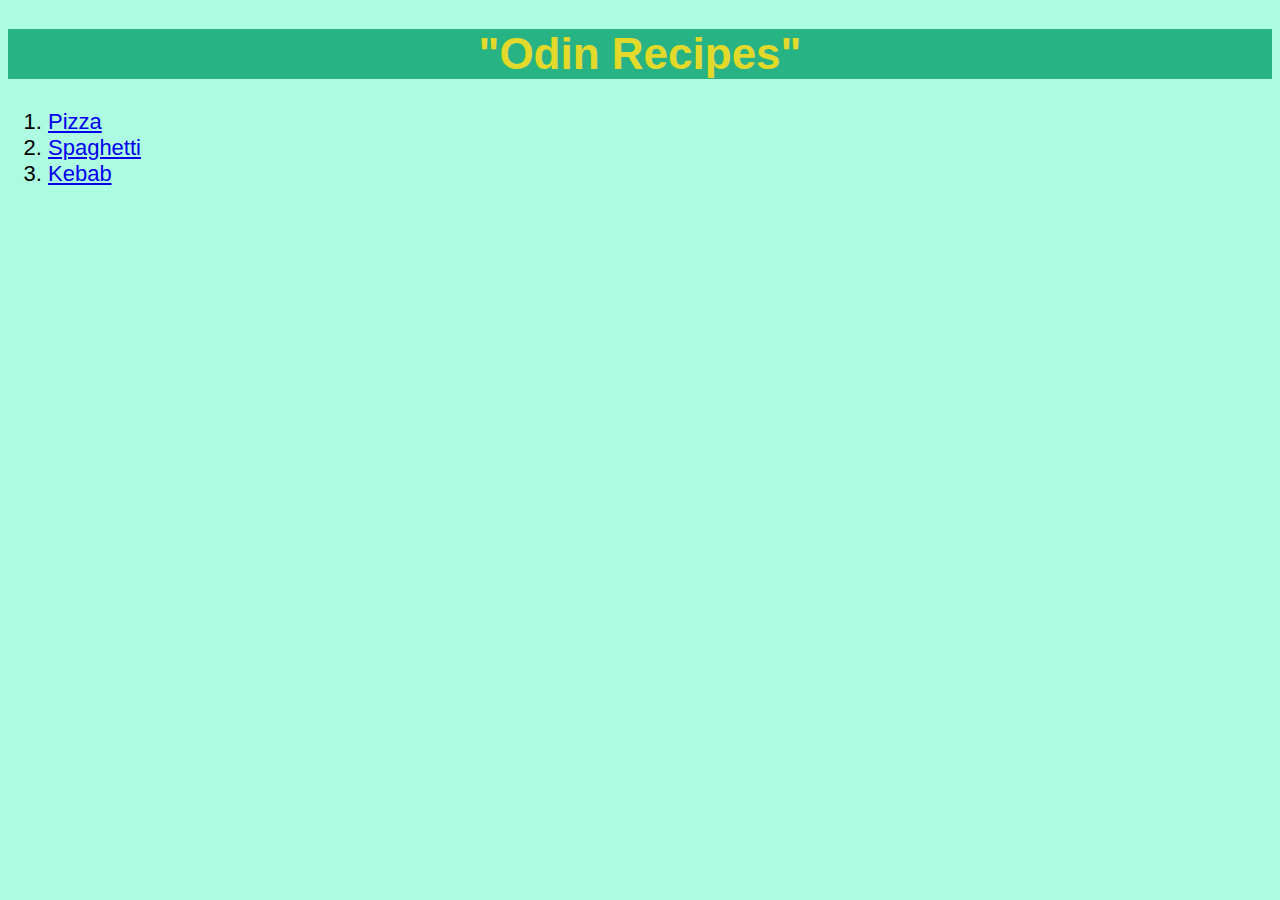
<file: index.html>
<!DOCTYPE html>
<html lang="en">

<head>
    <meta charset="UTF-8">
    <link rel="stylesheet" href="styles.css">
    <title>Odin recipies</title>
</head>

<body>
    <h1>"Odin Recipes"</h1>
    <ol>
        <li><a href="recipes/pizza.html">Pizza</a></li>
        <li><a href="recipes/spaghetti.html">Spaghetti</a></li>
        <li><a href="recipes/kebab.html">Kebab</a></li>
    </ol>
</body>

</html>
</file>
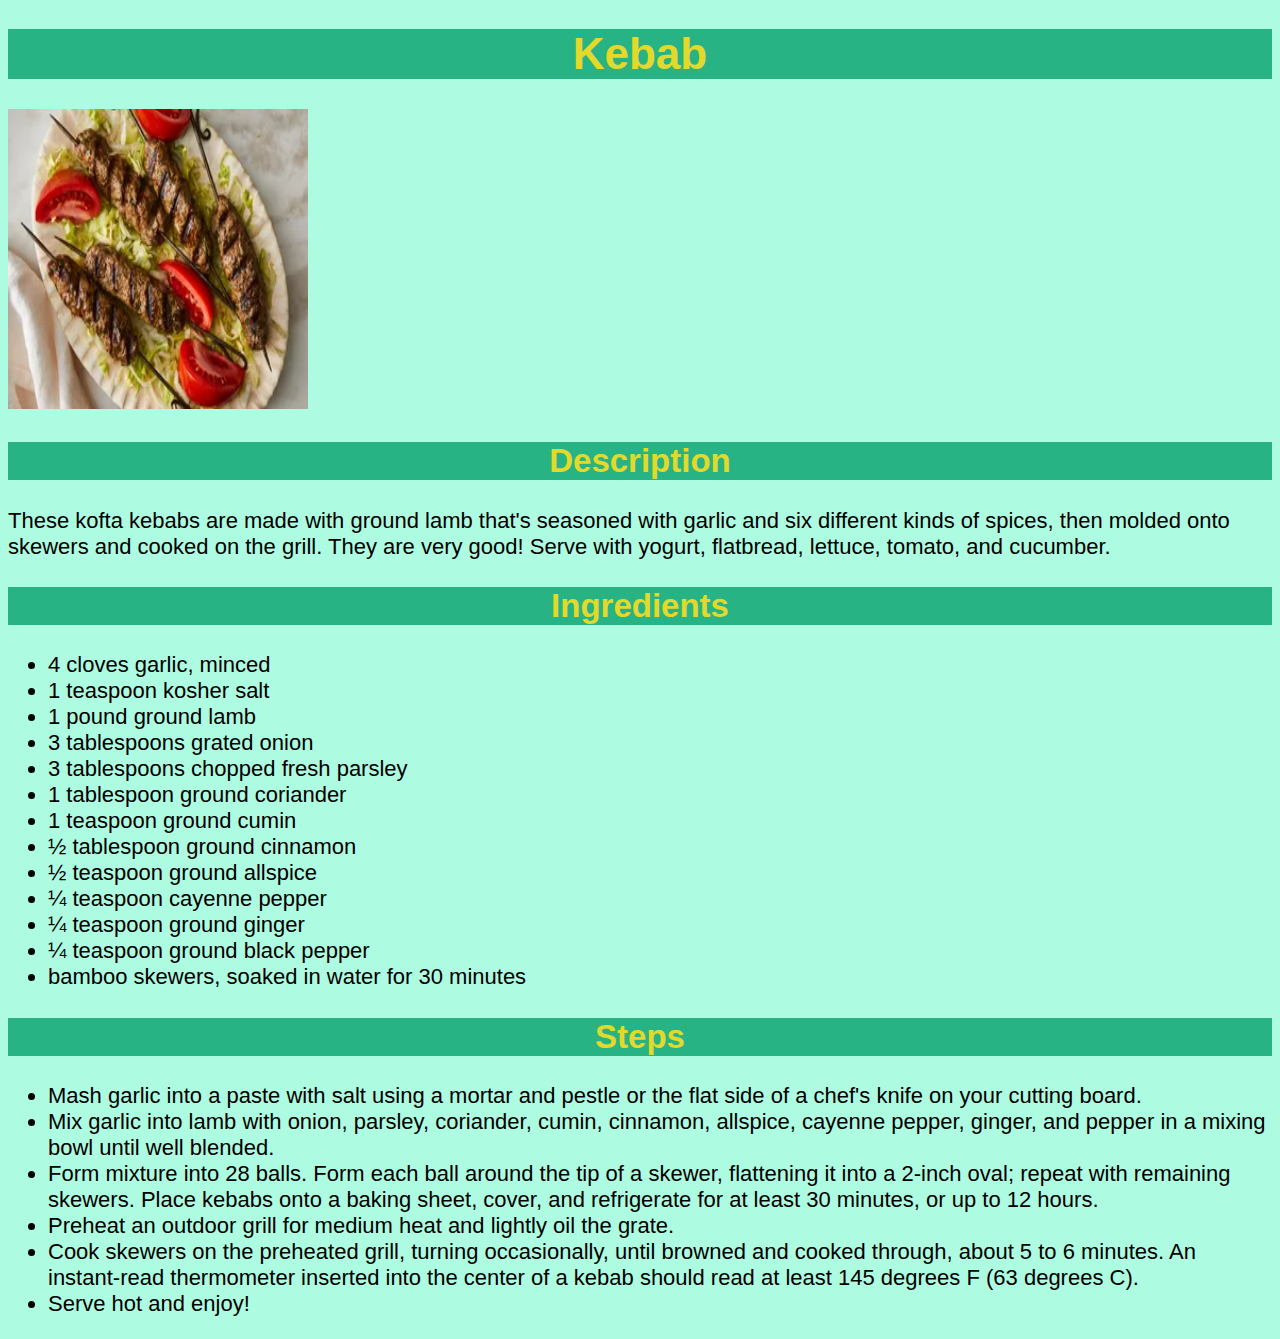
<file: recipes/kebab.html>
<!DOCTYPE html>
<html lang="en">

<head>
    <meta charset="UTF-8">
    <meta name="viewport" content="width=device-width, initial-scale=1.0">
    <link rel="stylesheet" href="../styles.css">
    <title>Kebab</title>
</head>

<body>
    <h1>Kebab</h1>
    <img src="./img/kebab.jpg" alt="kebab" width="300" height="300">
    <h2>Description</h2>
    <p>These kofta kebabs are made with ground lamb that's seasoned with garlic and six different kinds of spices, then
        molded onto skewers and cooked on the grill. They are very good! Serve with yogurt, flatbread, lettuce, tomato,
        and cucumber.</p>
    <h2>Ingredients</h2>
    <ul>
        <li>4 cloves garlic, minced</li>
        <li>1 teaspoon kosher salt</li>
        <li>1 pound ground lamb</li>
        <li>3 tablespoons grated onion</li>
        <li>3 tablespoons chopped fresh parsley</li>
        <li>1 tablespoon ground coriander</li>
        <li>1 teaspoon ground cumin</li>
        <li>½ tablespoon ground cinnamon</li>
        <li>½ teaspoon ground allspice</li>
        <li>¼ teaspoon cayenne pepper</li>
        <li>¼ teaspoon ground ginger</li>
        <li>¼ teaspoon ground black pepper</li>
        <li>bamboo skewers, soaked in water for 30 minutes</li>
    </ul>
    <h2>Steps</h2>
    <ul>
        <li>Mash garlic into a paste with salt using a mortar and pestle or the flat side of a chef's knife on your
            cutting board.</li>
        <li>Mix garlic into lamb with onion, parsley, coriander, cumin, cinnamon, allspice, cayenne pepper, ginger, and
            pepper in a mixing bowl until well blended.</li>
        <li>Form mixture into 28 balls. Form each ball around the tip of a skewer, flattening it into a 2-inch oval;
            repeat with remaining skewers. Place kebabs onto a baking sheet, cover, and refrigerate for at least 30
            minutes, or up to 12 hours.</li>
        <li>Preheat an outdoor grill for medium heat and lightly oil the grate.</li>
        <li>Cook skewers on the preheated grill, turning occasionally, until browned and cooked through, about 5 to 6
            minutes. An instant-read thermometer inserted into the center of a kebab should read at least 145 degrees F
            (63 degrees C).</li>
        <li>Serve hot and enjoy!</li>
    </ul>
</body>

</html>
</file>
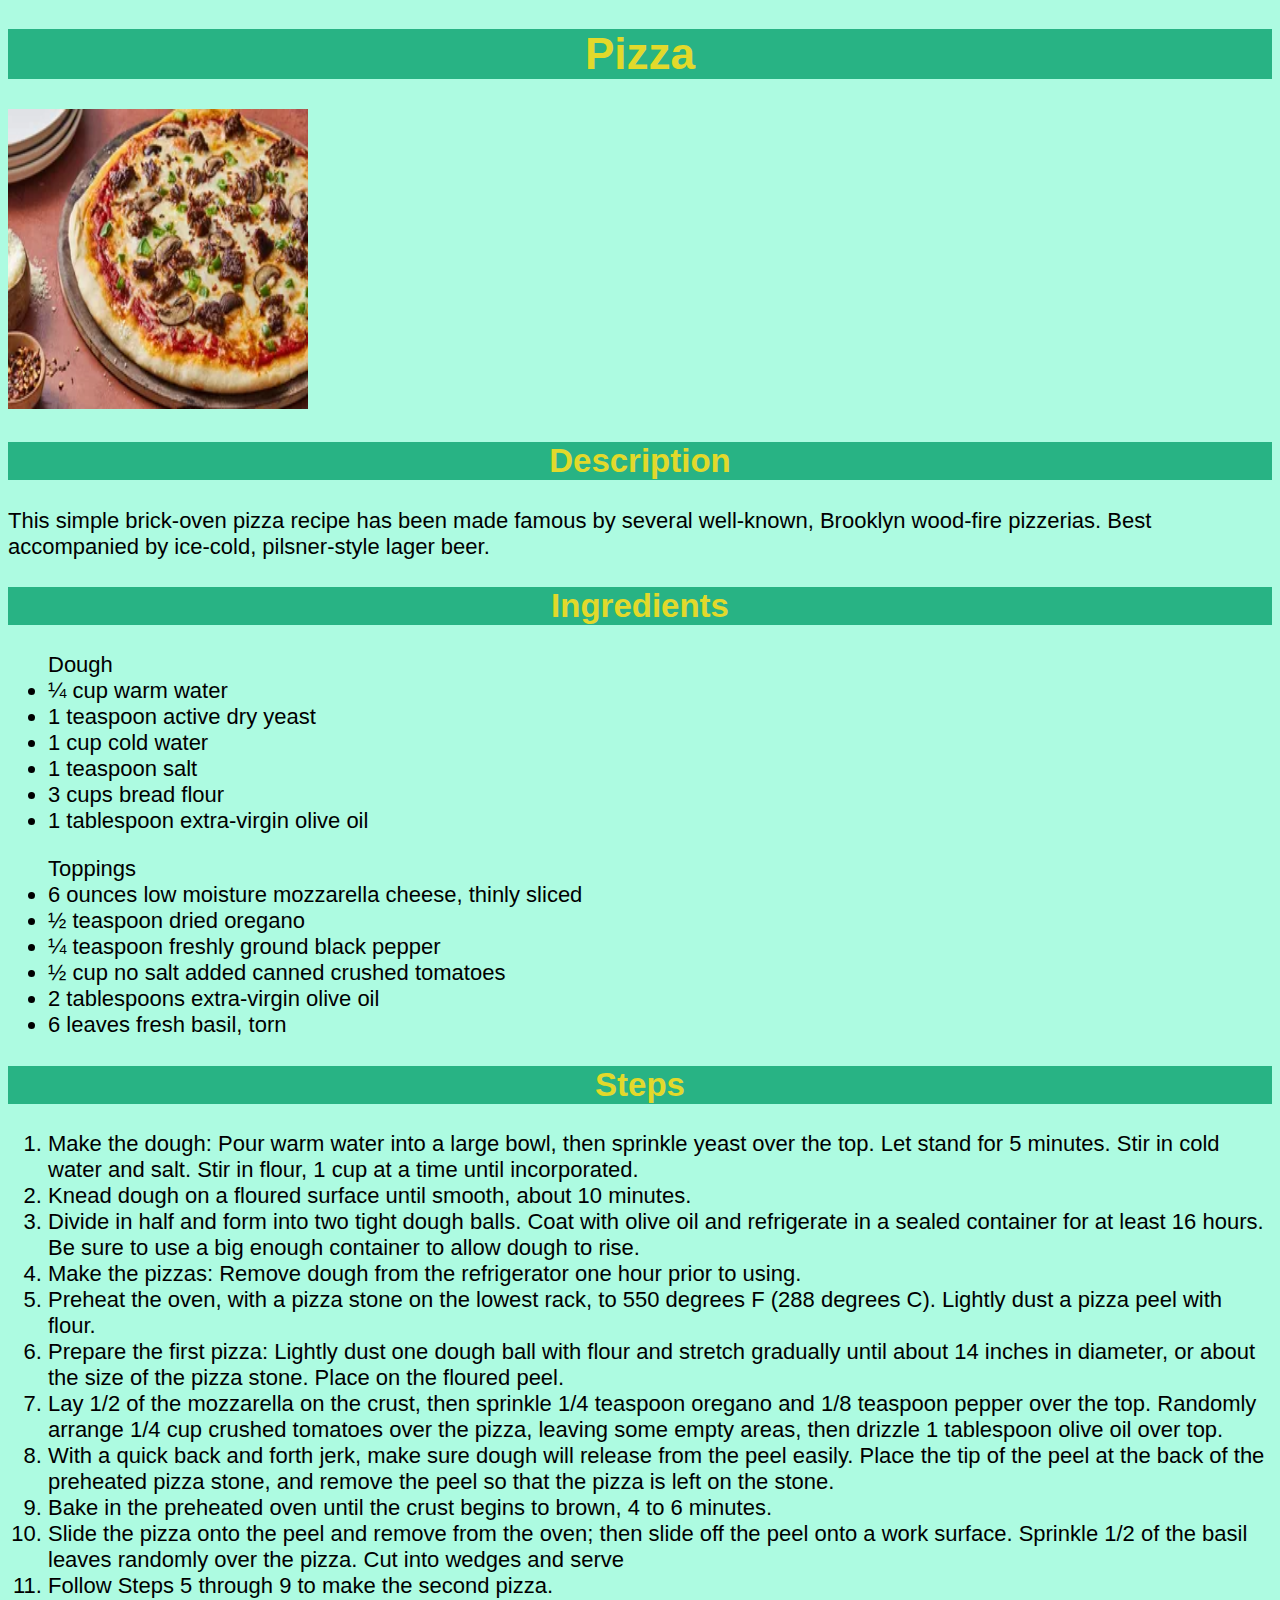
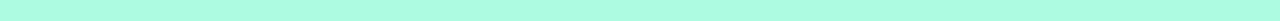
<file: recipes/pizza.html>
<!DOCTYPE html>
<html lang="en">

<head>
    <meta charset="UTF-8">
    <meta name="viewport" content="width=device-width, initial-scale=1.0">
    <link rel="stylesheet" href="../styles.css">
    <title>Pizza</title>
</head>

<body>
    <h1>Pizza</h1>
    <img src="./img/pizza.jpg" alt="pizza" width="300" height="300">
    <h2>Description</h2>
    <p>This simple brick-oven pizza recipe has been made famous by several well-known, Brooklyn wood-fire pizzerias.
        Best accompanied by ice-cold, pilsner-style lager beer.</p>
    <h2>Ingredients</h2>
    <ul>Dough
        <li>¼ cup warm water</li>
        <li>1 teaspoon active dry yeast</li>
        <li>1 cup cold water</li>
        <li>1 teaspoon salt</li>
        <li>3 cups bread flour</li>
        <li>1 tablespoon extra-virgin olive oil</li>
    </ul>
    <ul>Toppings
        <li>6 ounces low moisture mozzarella cheese, thinly sliced</li>
        <li>½ teaspoon dried oregano</li>
        <li>¼ teaspoon freshly ground black pepper</li>
        <li>½ cup no salt added canned crushed tomatoes</li>
        <li>2 tablespoons extra-virgin olive oil</li>
        <li>6 leaves fresh basil, torn</li>
    </ul>
    <h2>Steps</h2>
    <ol>
        <li>Make the dough: Pour warm water into a large bowl, then sprinkle yeast over the top. Let stand for 5
            minutes. Stir in cold water and salt. Stir in flour, 1 cup at a time until incorporated.</li>
        <li>Knead dough on a floured surface until smooth, about 10 minutes.</li>
        <li>Divide in half and form into two tight dough balls. Coat with olive oil and refrigerate in a sealed
            container for at least 16 hours. Be sure to use a big enough container to allow dough to rise.</li>
        <li>Make the pizzas: Remove dough from the refrigerator one hour prior to using.</li>
        <li>Preheat the oven, with a pizza stone on the lowest rack, to 550 degrees F (288 degrees C). Lightly dust a
            pizza peel with flour.</li>
        <li>Prepare the first pizza: Lightly dust one dough ball with flour and stretch gradually until about 14 inches
            in diameter, or about the size of the pizza stone. Place on the floured peel.</li>
        <li>Lay 1/2 of the mozzarella on the crust, then sprinkle 1/4 teaspoon oregano and 1/8 teaspoon pepper over the
            top. Randomly arrange 1/4 cup crushed tomatoes over the pizza, leaving some empty areas, then drizzle 1
            tablespoon olive oil over top.</li>
        <li>With a quick back and forth jerk, make sure dough will release from the peel easily. Place the tip of the
            peel at the back of the preheated pizza stone, and remove the peel so that the pizza is left on the stone.
        </li>
        <li>Bake in the preheated oven until the crust begins to brown, 4 to 6 minutes.</li>
        <li>Slide the pizza onto the peel and remove from the oven; then slide off the peel onto a work surface.
            Sprinkle 1/2 of the basil leaves randomly over the pizza. Cut into wedges and serve</li>
        <li>Follow Steps 5 through 9 to make the second pizza.</li>
    </ol>
</body>

</html>
</file>
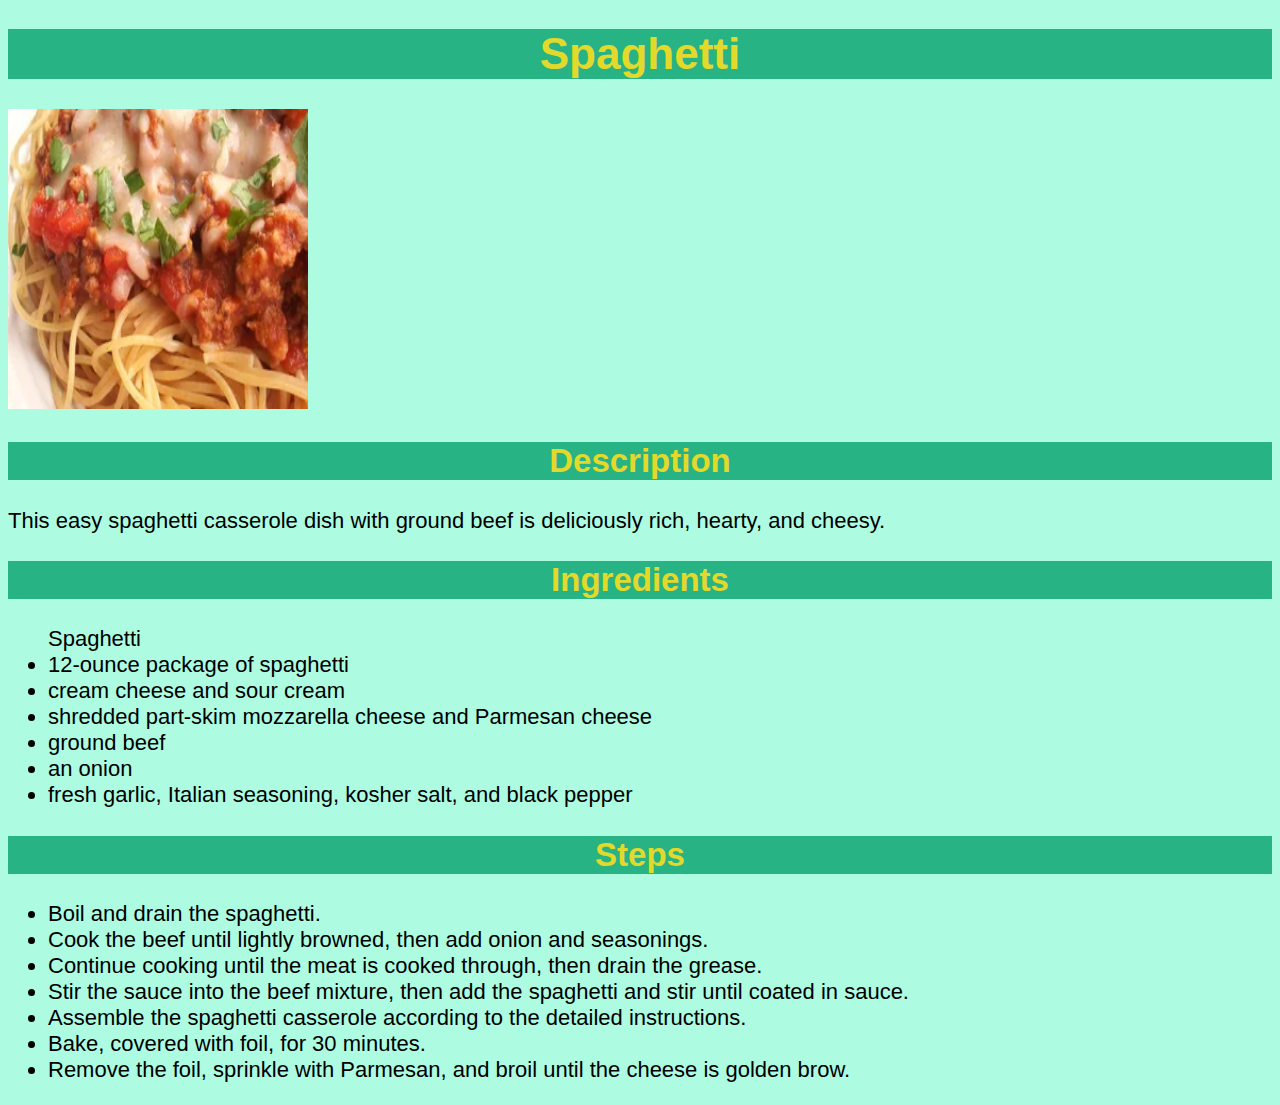
<file: recipes/spaghetti.html>
<!DOCTYPE html>
<html lang="en">

<head>
    <meta charset="UTF-8">
    <meta name="viewport" content="width=device-width, initial-scale=1.0">
    <link rel="stylesheet" href="../styles.css">
    <title>Spaghetti</title>
</head>

<body>
    <h1>Spaghetti</h1>
    <img src="./img/spaghetti.jpg" alt="spaghetti" width="300" height="300">
    <h2>Description</h2>
    <p>This easy spaghetti casserole dish with ground beef is deliciously rich, hearty, and cheesy.</p>
    <h2>Ingredients</h2>
    <ul>Spaghetti
        <li>12-ounce package of spaghetti</li>
        <li>cream cheese and sour cream</li>
        <li>shredded part-skim mozzarella cheese and Parmesan cheese</li>
        <li>ground beef</li>
        <li>an onion</li>
        <li>fresh garlic, Italian seasoning, kosher salt, and black pepper</li>
    </ul>
    <h2>Steps</h2>
    <ul>
        <li>Boil and drain the spaghetti. </li>
        <li>Cook the beef until lightly browned, then add onion and seasonings.</li>
        <li>Continue cooking until the meat is cooked through, then drain the grease.</li>
        <li>Stir the sauce into the beef mixture, then add the spaghetti and stir until coated in sauce.</li>
        <li>Assemble the spaghetti casserole according to the detailed instructions.</li>
        <li>Bake, covered with foil, for 30 minutes.</li>
        <li>Remove the foil, sprinkle with Parmesan, and broil until the cheese is golden brow.</li>
    </ul>
</body>

</html>
</file>
<file: styles.css>
body {
    font-family: Verdana, "Time New Roman", sans-serif;
    font-size: 22px;
    background-color: rgb(173, 251, 225);
}

h1,
h2 {
    background-color: rgb(40, 179, 132);
    color: rgb(226, 217, 43);
    text-align: center;
}
</file>
